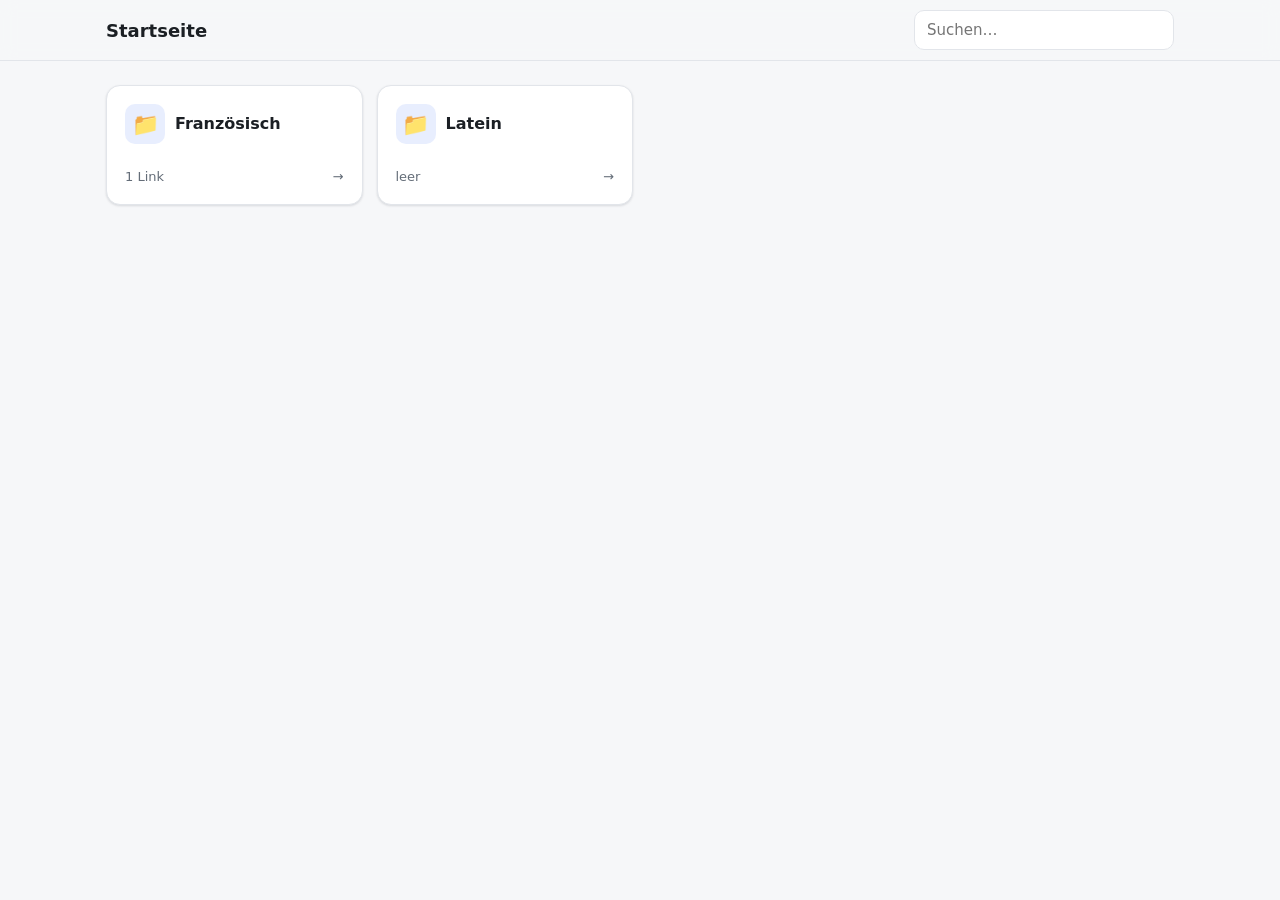
<file: index.html>
<!doctype html>
<html lang="de">
<head>
  <meta charset="utf-8">
  <meta name="viewport" content="width=device-width, initial-scale=1">
  <title>Meine Widgets</title>
  <link rel="icon" href="data:image/svg+xml,<svg xmlns='http://www.w3.org/2000/svg' viewBox='0 0 100 100'><text y='.9em' font-size='90'>🗂️</text></svg>">
  <link rel="stylesheet" href="assets/style.css">
</head>
<body>
  <header class="topbar">
    <div class="wrap">
      <a class="brand" href="#/" id="brand">Meine Widgets</a>
      <input class="search" id="search" type="search" placeholder="Suchen…" aria-label="Alle Widgets und Links durchsuchen">
    </div>
  </header>

  <main class="wrap" id="main" aria-live="polite">
    <p class="page-desc" style="margin-top:24px">Lädt…</p>
  </main>

  <script type="module" src="assets/app.js"></script>
</body>
</html>
</file>
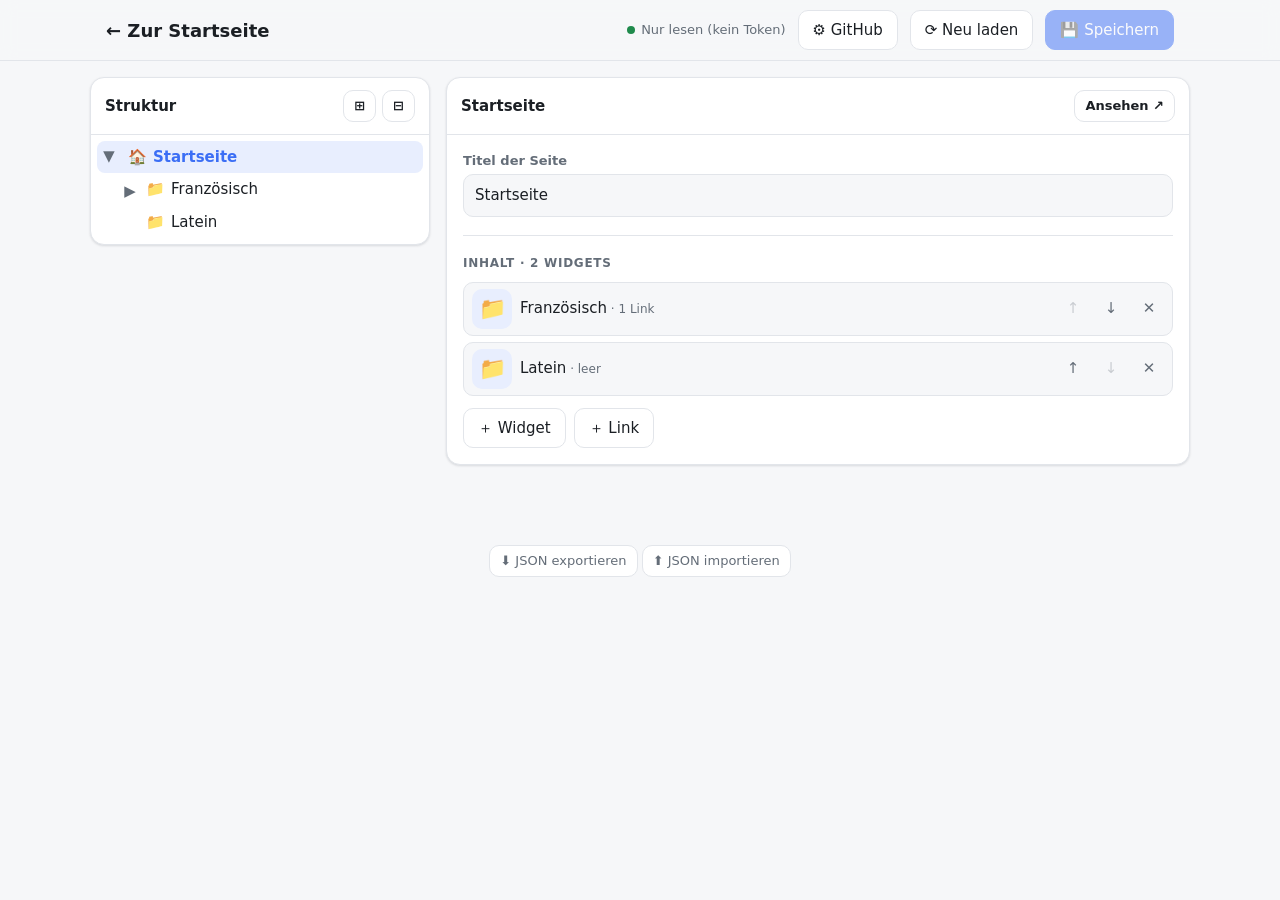
<file: admin.html>
<!doctype html>
<html lang="de">
<head>
  <meta charset="utf-8">
  <meta name="viewport" content="width=device-width, initial-scale=1">
  <title>Widgets bearbeiten</title>
  <meta name="robots" content="noindex">
  <link rel="icon" href="data:image/svg+xml,<svg xmlns='http://www.w3.org/2000/svg' viewBox='0 0 100 100'><text y='.9em' font-size='90'>✏️</text></svg>">
  <link rel="stylesheet" href="assets/style.css">
</head>
<body>
  <header class="topbar">
    <div class="wrap">
      <a class="brand" href="index.html">← Zur Startseite</a>
      <span class="status" id="status"><span class="dot"></span><span id="status-text">Lädt…</span></span>
      <button class="btn" id="btn-settings" type="button">⚙️ GitHub</button>
      <button class="btn" id="btn-reload" type="button" title="Daten neu laden">⟳ Neu laden</button>
      <button class="btn primary" id="btn-save" type="button">💾 Speichern</button>
    </div>
  </header>

  <main class="wrap admin-layout">
    <section class="panel" aria-label="Struktur">
      <div class="panel-head">
        <span>Struktur</span>
        <span style="display:flex;gap:6px">
          <button class="btn small" id="btn-expand" type="button" title="Alle aufklappen">⊞</button>
          <button class="btn small" id="btn-collapse" type="button" title="Alle zuklappen">⊟</button>
        </span>
      </div>
      <ul class="tree" id="tree" role="tree"></ul>
    </section>

    <section class="panel" aria-label="Bearbeiten">
      <div class="panel-head" id="editor-head">Bearbeiten</div>
      <div class="panel-body" id="editor"></div>
    </section>
  </main>

  <footer>
    <button class="btn small" id="btn-export" type="button">⬇️ JSON exportieren</button>
    <label class="btn small" style="cursor:pointer">⬆️ JSON importieren
      <input type="file" id="file-import" accept="application/json,.json" hidden>
    </label>
  </footer>

  <dialog id="settings">
    <form method="dialog" id="settings-form">
      <div class="panel-head">GitHub-Verbindung</div>
      <div class="panel-body">
        <div class="note">
          Zum Speichern wird die Datei <code>data.json</code> direkt im Repository aktualisiert.
          Dafür brauchst du einen <strong>Fine-grained Personal Access Token</strong>:
          <ol>
            <li><a href="https://github.com/settings/personal-access-tokens/new" target="_blank" rel="noopener">Neuen Token erstellen</a></li>
            <li>„Repository access“ → <em>Only select repositories</em> → dieses Repo</li>
            <li>„Permissions“ → <em>Contents</em> → <strong>Read and write</strong></li>
          </ol>
          Der Token wird nur in diesem Browser gespeichert (localStorage) und nur an api.github.com gesendet.
        </div>
        <div class="field-row" style="grid-template-columns:1fr 1fr">
          <div class="field"><label for="s-owner">Besitzer</label><input id="s-owner" required autocomplete="off"></div>
          <div class="field"><label for="s-repo">Repository</label><input id="s-repo" required autocomplete="off"></div>
        </div>
        <div class="field-row" style="grid-template-columns:1fr 1fr">
          <div class="field"><label for="s-branch">Branch</label><input id="s-branch" required autocomplete="off"></div>
          <div class="field"><label for="s-path">Datei</label><input id="s-path" required autocomplete="off"></div>
        </div>
        <div class="field">
          <label for="s-token">Token</label>
          <input id="s-token" type="password" autocomplete="off" placeholder="github_pat_…">
          <span class="hint">Leer lassen, um nur lokal zu bearbeiten und als JSON zu exportieren.</span>
        </div>
      </div>
      <div class="foot">
        <button class="btn danger" value="forget" type="submit" id="s-forget">Token vergessen</button>
        <span style="flex:1"></span>
        <button class="btn" value="cancel" type="submit" formnovalidate>Abbrechen</button>
        <button class="btn primary" value="save" type="submit">Übernehmen</button>
      </div>
    </form>
  </dialog>

  <script type="module" src="assets/admin.js"></script>
</body>
</html>
</file>
<file: assets/style.css>
:root {
  --bg: #f6f7f9;
  --surface: #ffffff;
  --surface-2: #f0f2f5;
  --border: #e2e5ea;
  --text: #1b1f24;
  --muted: #646d78;
  --accent: #3b6ef5;
  --accent-soft: #e8eefe;
  --danger: #d23b3b;
  --danger-soft: #fdeaea;
  --ok: #1f8a4c;
  --shadow: 0 1px 2px rgba(16, 24, 40, .05), 0 1px 3px rgba(16, 24, 40, .08);
  --shadow-hover: 0 4px 12px rgba(16, 24, 40, .10);
  --radius: 14px;
  color-scheme: light;
}
@media (prefers-color-scheme: dark) {
  :root {
    --bg: #111418;
    --surface: #1a1e24;
    --surface-2: #232830;
    --border: #2d333c;
    --text: #e8eaed;
    --muted: #9aa3ae;
    --accent: #7a9cff;
    --accent-soft: #232c45;
    --danger: #ff6b6b;
    --danger-soft: #3a2224;
    --ok: #4cc47f;
    --shadow: 0 1px 2px rgba(0, 0, 0, .4);
    --shadow-hover: 0 6px 16px rgba(0, 0, 0, .45);
    color-scheme: dark;
  }
}

* { box-sizing: border-box; }
html, body { margin: 0; }
body {
  background: var(--bg);
  color: var(--text);
  font: 15px/1.5 system-ui, -apple-system, "Segoe UI", Roboto, sans-serif;
  min-height: 100vh;
}
a { color: inherit; }
button, input, textarea, select { font: inherit; color: inherit; }

.wrap { max-width: 1100px; margin: 0 auto; padding: 0 16px; }

/* Header */
.topbar {
  position: sticky; top: 0; z-index: 10;
  background: color-mix(in srgb, var(--bg) 88%, transparent);
  backdrop-filter: blur(8px);
  border-bottom: 1px solid var(--border);
}
.topbar .wrap {
  display: flex; align-items: center; gap: 12px;
  min-height: 60px; flex-wrap: wrap; padding-top: 8px; padding-bottom: 8px;
}
.brand { font-weight: 700; font-size: 18px; text-decoration: none; margin-right: auto; }
.search {
  flex: 0 1 260px; min-width: 0;
  padding: 8px 12px; border-radius: 10px;
  border: 1px solid var(--border); background: var(--surface);
}
.search:focus { outline: 2px solid var(--accent); outline-offset: -1px; }

.btn {
  display: inline-flex; align-items: center; gap: 6px;
  padding: 8px 14px; border-radius: 10px;
  border: 1px solid var(--border); background: var(--surface);
  cursor: pointer; text-decoration: none; white-space: nowrap;
}
.btn:hover { background: var(--surface-2); }
.btn:disabled { opacity: .5; cursor: not-allowed; }
.btn.primary { background: var(--accent); border-color: var(--accent); color: #fff; }
.btn.primary:hover { filter: brightness(1.08); }
.btn.danger { color: var(--danger); }
.btn.danger:hover { background: var(--danger-soft); }
.btn.small { padding: 5px 10px; font-size: 13px; }

/* Breadcrumb */
.crumbs {
  display: flex; flex-wrap: wrap; align-items: center; gap: 4px;
  margin: 24px 0 8px; color: var(--muted); font-size: 14px;
}
.crumbs a { text-decoration: none; padding: 2px 6px; border-radius: 6px; }
.crumbs a:hover { background: var(--surface-2); color: var(--text); }
.crumbs .sep { opacity: .5; }
.crumbs .current { color: var(--text); font-weight: 600; padding: 2px 6px; }

.page-title { display: flex; align-items: center; gap: 12px; margin: 4px 0 4px; }
.page-title h1 { margin: 0; font-size: 28px; line-height: 1.2; }
.page-desc { color: var(--muted); margin: 0 0 20px; }

.section-label {
  font-size: 12px; text-transform: uppercase; letter-spacing: .06em;
  color: var(--muted); margin: 24px 0 10px; font-weight: 600;
}

/* Grid */
.grid {
  display: grid; gap: 14px;
  grid-template-columns: repeat(auto-fill, minmax(220px, 1fr));
}
.card {
  display: flex; flex-direction: column; gap: 8px;
  padding: 18px; min-height: 120px;
  background: var(--surface); border: 1px solid var(--border);
  border-radius: var(--radius); box-shadow: var(--shadow);
  text-decoration: none; transition: transform .12s, box-shadow .12s, border-color .12s;
}
.card:hover { transform: translateY(-2px); box-shadow: var(--shadow-hover); border-color: var(--accent); }
.card:focus-visible { outline: 2px solid var(--accent); outline-offset: 2px; }
.card .head { display: flex; align-items: center; gap: 10px; }
.card .title { font-weight: 600; font-size: 16px; overflow-wrap: anywhere; }
.card .desc { color: var(--muted); font-size: 14px; overflow-wrap: anywhere; }
.card .meta { margin-top: auto; color: var(--muted); font-size: 13px; display: flex; justify-content: space-between; gap: 8px; }
.card.link { min-height: 84px; }
.card.link .meta { overflow: hidden; }
.card.link .host { overflow: hidden; text-overflow: ellipsis; white-space: nowrap; }

.icon {
  flex: none; width: 40px; height: 40px; border-radius: 10px;
  display: grid; place-items: center; font-size: 22px;
  background: var(--accent-soft);
}
.icon.letter { font-size: 17px; font-weight: 700; color: var(--accent); }
.icon.big { width: 52px; height: 52px; font-size: 28px; border-radius: 14px; }

.empty {
  padding: 40px 20px; text-align: center; color: var(--muted);
  border: 1.5px dashed var(--border); border-radius: var(--radius);
}
.empty a { color: var(--accent); }

.result-path { font-size: 12px; color: var(--muted); }

footer { color: var(--muted); font-size: 13px; padding: 40px 0 30px; text-align: center; }
footer a { color: var(--muted); }

/* ---------- Admin ---------- */
.admin-layout {
  display: grid; gap: 16px; padding: 16px 0 40px;
  grid-template-columns: minmax(260px, 340px) 1fr;
  align-items: start;
}
@media (max-width: 760px) { .admin-layout { grid-template-columns: 1fr; } }

.panel {
  background: var(--surface); border: 1px solid var(--border);
  border-radius: var(--radius); box-shadow: var(--shadow);
}
.panel-head {
  display: flex; align-items: center; gap: 8px; justify-content: space-between;
  padding: 12px 14px; border-bottom: 1px solid var(--border); font-weight: 600;
}
.panel-body { padding: 16px; }

.tree { list-style: none; margin: 0; padding: 6px; max-height: 70vh; overflow: auto; }
.tree ul { list-style: none; margin: 0; padding-left: 18px; }
.tree-row {
  display: flex; align-items: center; gap: 6px;
  padding: 5px 6px; border-radius: 8px; cursor: pointer; user-select: none;
}
.tree-row:hover { background: var(--surface-2); }
.tree-row.selected { background: var(--accent-soft); color: var(--accent); font-weight: 600; }
.tree-row .caret {
  width: 18px; height: 18px; flex: none; display: grid; place-items: center;
  border: 0; background: none; padding: 0; cursor: pointer; color: var(--muted);
  transition: transform .12s;
}
.tree-row .caret.open { transform: rotate(90deg); }
.tree-row .caret.none { visibility: hidden; }
.tree-row .t-icon { width: 20px; text-align: center; flex: none; }
.tree-row .t-title { overflow: hidden; text-overflow: ellipsis; white-space: nowrap; }
.tree-row .t-kind { margin-left: auto; font-size: 11px; color: var(--muted); font-weight: 400; }

.field { display: flex; flex-direction: column; gap: 4px; margin-bottom: 14px; }
.field label { font-size: 13px; font-weight: 600; color: var(--muted); }
.field input, .field textarea, .field select {
  padding: 9px 11px; border-radius: 10px;
  border: 1px solid var(--border); background: var(--bg); width: 100%;
}
.field input:focus, .field textarea:focus, .field select:focus { outline: 2px solid var(--accent); outline-offset: -1px; }
.field textarea { resize: vertical; min-height: 64px; }
.field .hint { font-size: 12px; color: var(--muted); }
.field-row { display: grid; grid-template-columns: 90px 1fr; gap: 12px; }

.actions { display: flex; flex-wrap: wrap; gap: 8px; margin-top: 6px; }
.divider { border: 0; border-top: 1px solid var(--border); margin: 18px 0; }

.status { font-size: 13px; color: var(--muted); display: flex; align-items: center; gap: 6px; }
.status .dot { width: 8px; height: 8px; border-radius: 50%; background: var(--muted); }
.status.ok .dot { background: var(--ok); }
.status.dirty .dot { background: #e0a100; }

.toast {
  position: fixed; left: 50%; bottom: 20px; transform: translateX(-50%);
  background: var(--text); color: var(--bg); padding: 10px 16px; border-radius: 10px;
  box-shadow: var(--shadow-hover); z-index: 50; max-width: calc(100% - 32px);
  font-size: 14px;
}
.toast.error { background: var(--danger); color: #fff; }

dialog {
  border: 1px solid var(--border); border-radius: var(--radius);
  background: var(--surface); color: var(--text); padding: 0;
  width: min(520px, calc(100% - 32px)); box-shadow: var(--shadow-hover);
}
dialog::backdrop { background: rgba(0, 0, 0, .4); }
dialog .panel-body { max-height: 75vh; overflow: auto; }
dialog .foot { display: flex; justify-content: flex-end; gap: 8px; padding: 12px 16px; border-top: 1px solid var(--border); }
.note { font-size: 13px; color: var(--muted); background: var(--surface-2); padding: 10px 12px; border-radius: 10px; margin-bottom: 14px; }
.note ol { margin: 6px 0 0; padding-left: 18px; }
.note a { color: var(--accent); }

.children-list { list-style: none; padding: 0; margin: 0; display: flex; flex-direction: column; gap: 6px; }
.children-list li {
  display: flex; align-items: center; gap: 8px; padding: 6px 8px;
  border: 1px solid var(--border); border-radius: 10px; background: var(--bg);
}
.children-list .c-title { flex: 1; min-width: 0; overflow: hidden; text-overflow: ellipsis; white-space: nowrap; cursor: pointer; }
.children-list .c-title:hover { color: var(--accent); }
.icon-btn {
  border: 1px solid transparent; background: none; border-radius: 8px;
  width: 30px; height: 30px; cursor: pointer; color: var(--muted);
}
.icon-btn:hover { background: var(--surface-2); color: var(--text); border-color: var(--border); }
.icon-btn:disabled { opacity: .3; cursor: default; background: none; border-color: transparent; }
.icon-btn.danger:hover { color: var(--danger); background: var(--danger-soft); }
</file>
